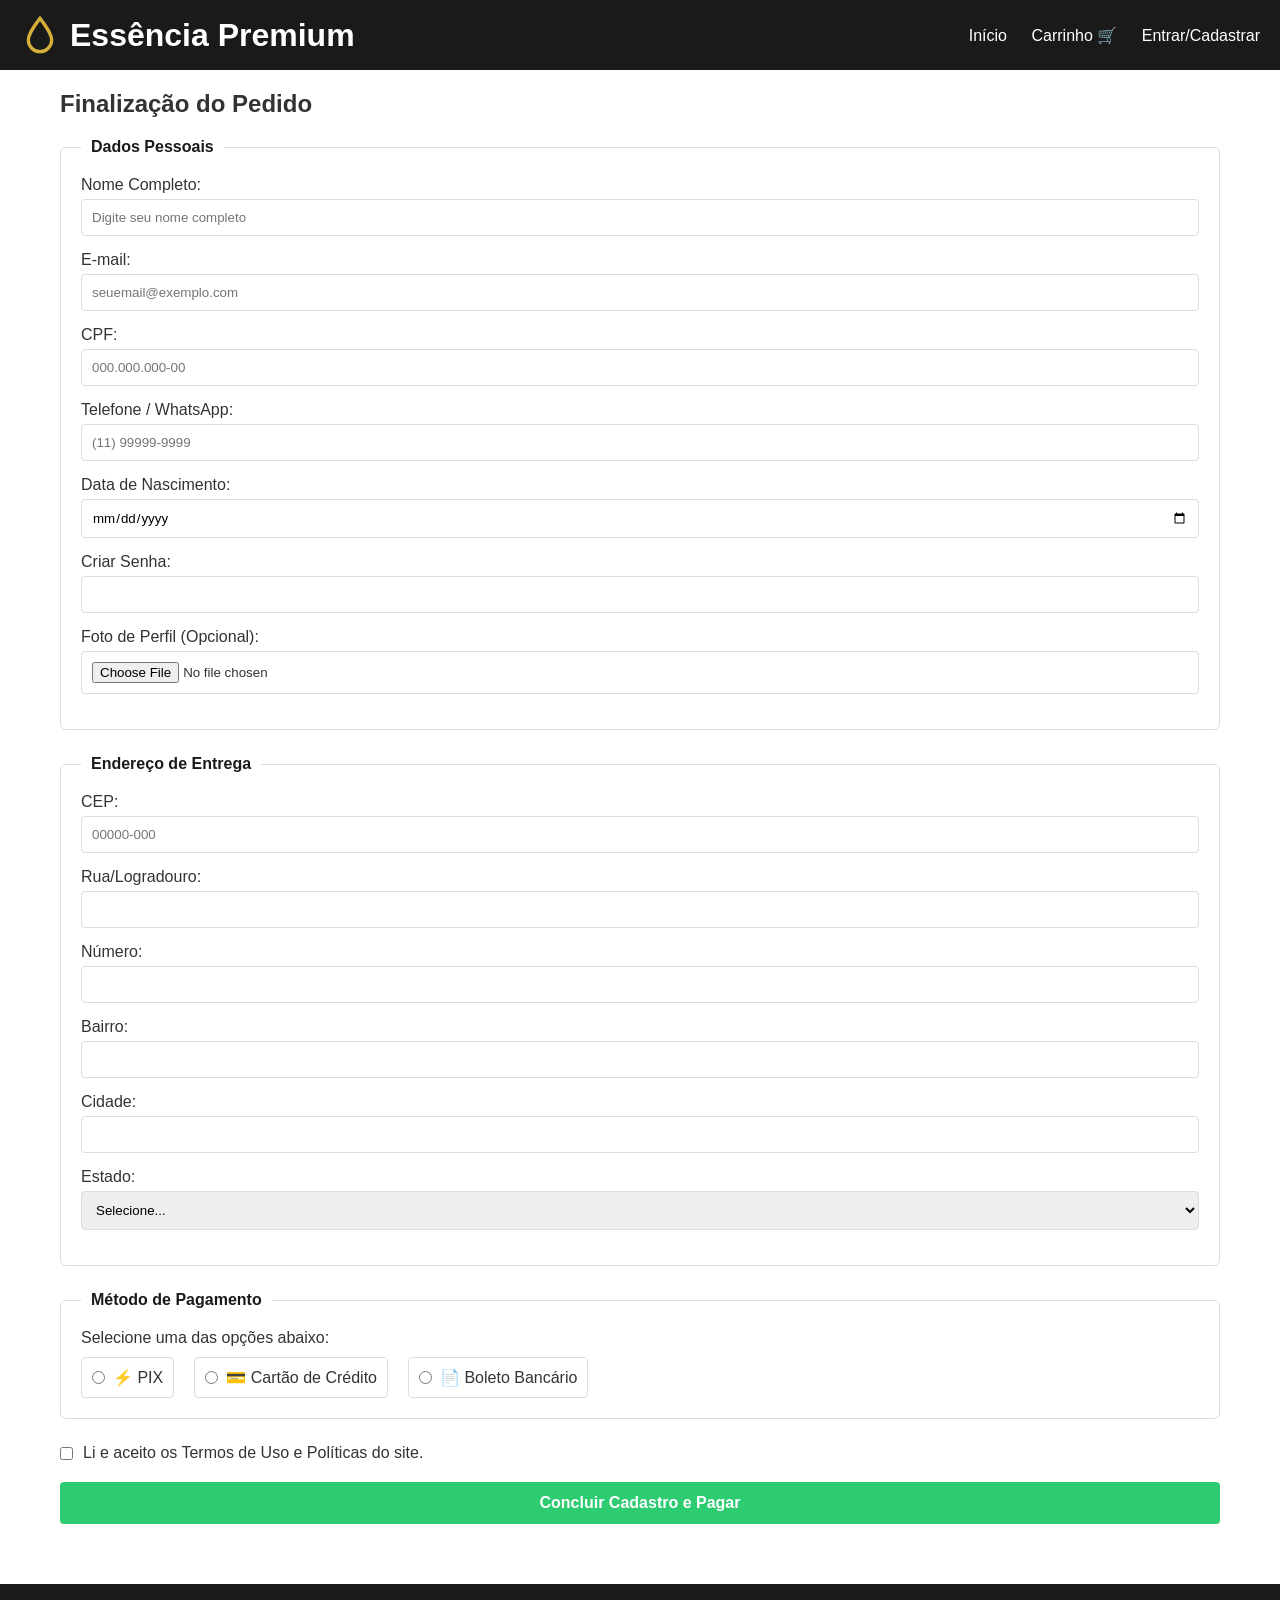
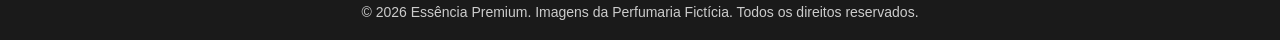
<file: cadastro.html>
<!DOCTYPE html>
<html lang="pt-BR">
<head>
    <meta charset="UTF-8">
    <meta name="viewport" content="width=device-width, initial-scale=1.0">
    <title>Cadastro e Checkout - Essência Premium</title>
    <link rel="stylesheet" href="style.css">
</head>
<body>
    <header>
        <div class="logo-container">
            <svg class="logo-img" viewBox="0 0 24 24" fill="none" stroke="#d4af37" stroke-width="2">
                <path d="M12 22a7 7 0 0 0 7-7c0-4.3-7-13-7-13S5 10.7 5 15a7 7 0 0 0 7 7z"/>
            </svg>
            <h1>Essência Premium</h1>
        </div>
        <nav>
            <a href="index.html">Início</a>
            <a href="carrinho.html">Carrinho 🛒</a>
            <a href="cadastro.html">Entrar/Cadastrar</a>
        </nav>
    </header>
    <main>
        <h2 style="margin-bottom: 20px;">Finalização do Pedido</h2>
        <form action="#" method="POST">
            <fieldset>
                <legend>Dados Pessoais</legend>
                
                <div class="form-group">
                    <label for="nome">Nome Completo:</label>
                    <input type="text" id="nome" required placeholder="Digite seu nome completo">
                </div>
                <div class="form-group">
                    <label for="email">E-mail:</label>
                    <input type="email" id="email" required placeholder="seuemail@exemplo.com">
                </div>
                <div class="form-group">
                    <label for="cpf">CPF:</label>
                    <input type="text" id="cpf" required pattern="\d{3}\.\d{3}\.\d{3}-\d{2}" placeholder="000.000.000-00">
                </div>
                <div class="form-group">
                    <label for="tel">Telefone / WhatsApp:</label>
                    <input type="tel" id="tel" required placeholder="(11) 99999-9999">
                </div>
                <div class="form-group">
                    <label for="nascimento">Data de Nascimento:</label>
                    <input type="date" id="nascimento" required>
                </div>
                <div class="form-group">
                    <label for="senha">Criar Senha:</label>
                    <input type="password" id="senha" required minlength="6">
                </div>
                <div class="form-group">
                    <label for="avatar">Foto de Perfil (Opcional):</label>
                    <input type="file" id="avatar" accept="image/*">
                </div>
            </fieldset>
            <fieldset>
                <legend>Endereço de Entrega</legend>

                <div class="form-group">
                    <label for="cep">CEP:</label>
                    <input type="text" id="cep" required placeholder="00000-000">
                </div>

                <div class="form-group">
                    <label for="rua">Rua/Logradouro:</label>
                    <input type="text" id="rua" required>
                </div>

                <div class="form-group">
                    <label for="numero">Número:</label>
                    <input type="text" id="numero" required>
                </div>

                <div class="form-group">
                    <label for="bairro">Bairro:</label>
                    <input type="text" id="bairro" required>
                </div>

                <div class="form-group">
                    <label for="cidade">Cidade:</label>
                    <input type="text" id="cidade" required>
                </div>

                <div class="form-group">
                    <label for="estado">Estado:</label>
                    <select id="estado" required>
                        <option value="">Selecione...</option>
                        <option value="SP">São Paulo</option>
                        <option value="RJ">Rio de Janeiro</option>
                        <option value="MG">Minas Gerais</option>
                    </select>
                </div>
            </fieldset>
            <fieldset>
                <legend>Método de Pagamento</legend>
                <p>Selecione uma das opções abaixo:</p>
                <div class="payment-methods">
                    <label class="payment-option">
                        <input type="radio" name="pagamento" value="pix" required>
                        <span>⚡ PIX</span>
                    </label>
                    <label class="payment-option">
                        <input type="radio" name="pagamento" value="cartao">
                        <span>💳 Cartão de Crédito</span>
                    </label>
                    <label class="payment-option">
                        <input type="radio" name="pagamento" value="boleto">
                        <span>📄 Boleto Bancário</span>
                    </label>
                </div>
            </fieldset>
            <div style="margin: 20px 0; display: flex; gap: 10px; align-items: center;">
                <input type="checkbox" id="termos" required>
                <label for="termos">Li e aceito os Termos de Uso e Políticas do site.</label>
            </div>
            <button type="submit" class="btn-checkout" style="width: 100%; border: none; cursor: pointer; font-size: 16px;">
                Concluir Cadastro e Pagar
            </button>
        </form>
    </main>
    <footer>
        <p>&copy; 2026 Essência Premium. Imagens da Perfumaria Fictícia. Todos os direitos reservados.</p>
    </footer>

</body>
</html>
</file>
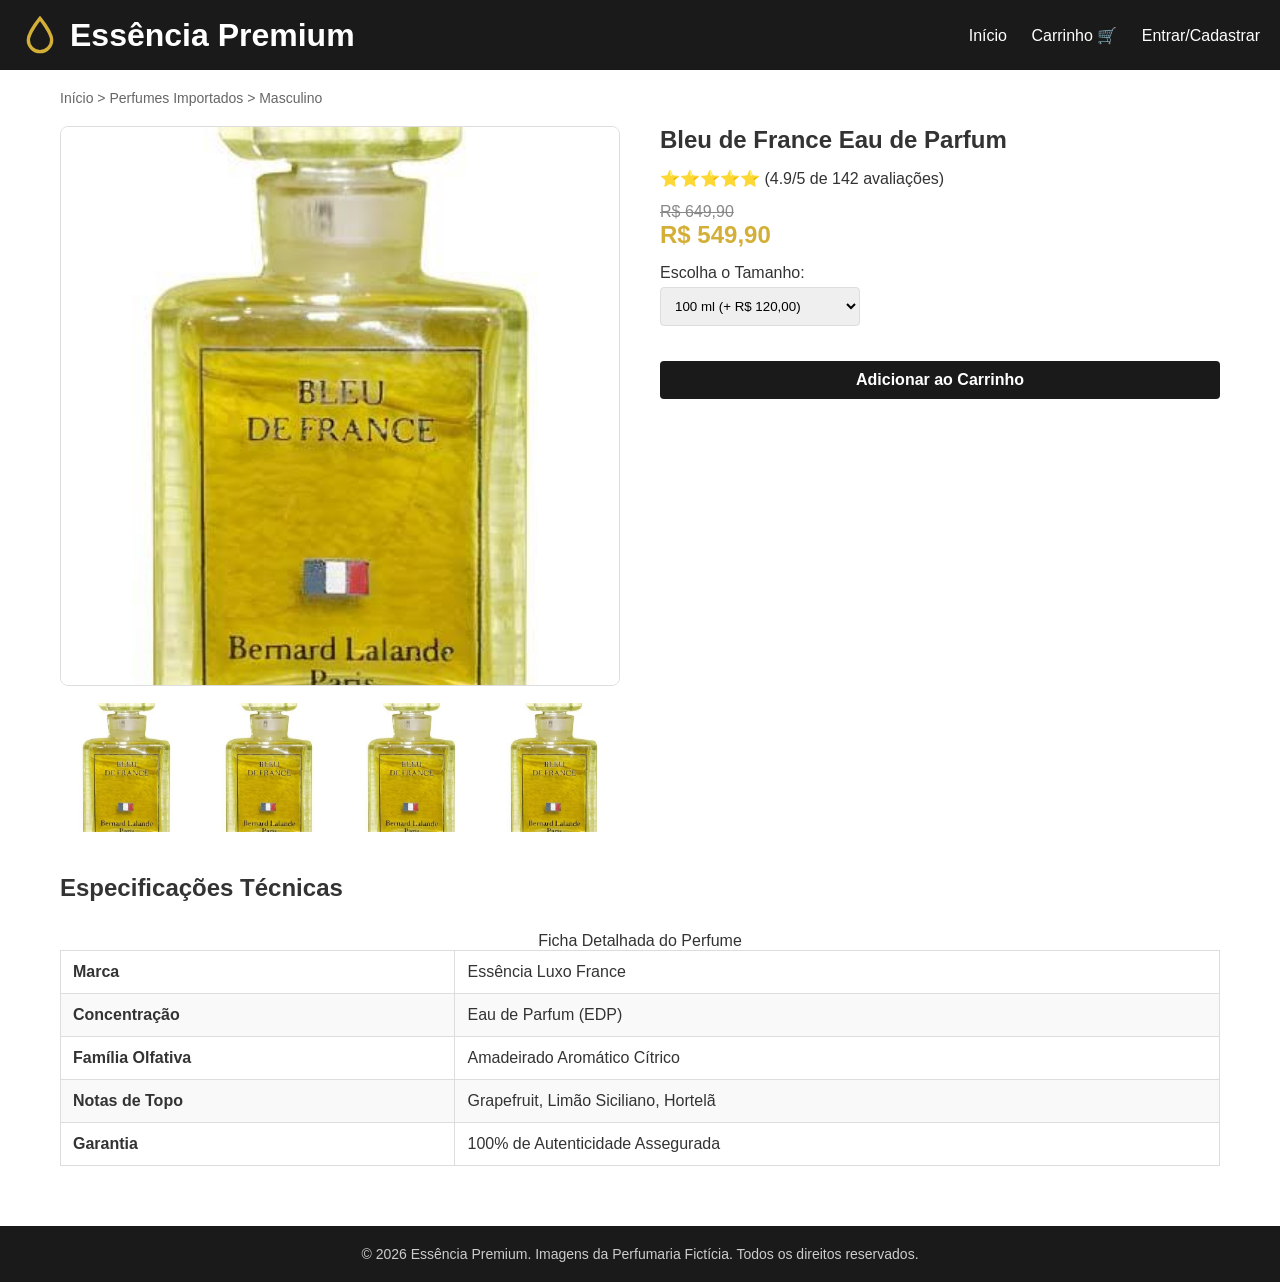
<file: produto.html>
<!DOCTYPE html>
<html lang="pt-BR">
<head>
    <meta charset="UTF-8">
    <meta name="viewport" content="width=device-width, initial-scale=1.0">
    <title>Bleu de France - Essência Premium</title>
    <link rel="stylesheet" href="style.css">
</head>
<body>

    <header>
        <div class="logo-container">
            <svg class="logo-img" viewBox="0 0 24 24" fill="none" stroke="#d4af37" stroke-width="2">
                <path d="M12 22a7 7 0 0 0 7-7c0-4.3-7-13-7-13S5 10.7 5 15a7 7 0 0 0 7 7z"/>
            </svg>
            <h1>Essência Premium</h1>
        </div>
        <nav>
            <a href="index.html">Início</a>
            <a href="carrinho.html">Carrinho 🛒</a>
            <a href="cadastro.html">Entrar/Cadastrar</a>
        </nav>
    </header>
    <main>
        <div class="breadcrumb">Início &gt; Perfumes Importados &gt; Masculino</div>
        <section class="product-details-container">
            <div class="gallery-column">
         <img class="main-product-img" src="images/bleu.jpg" alt="Foto Ampliada de Bleu de France">
                <div class="thumbnails-container">
                    <img class="thumb-img" src="images/bleu.jpg" alt="Frasco Frontal">
                    <img class="thumb-img" src="images/bleu.jpg" alt="Detalhe do Borrifador">
                    <img class="thumb-img" src="images/bleu.jpg" alt="Embalagem Luxo">
                    <img class="thumb-img" src="images/bleu.jpg" alt="Textura e Fragrância">
                </div>
            </div>
            <div class="info-column">
                <h2>Bleu de France Eau de Parfum</h2>
                <p class="rating">⭐⭐⭐⭐⭐ (4.9/5 de 142 avaliações)</p>
                <p class="price-block">
                    <span class="old-price">R$ 649,90</span><br>
                    <span class="current-price">R$ 549,90</span>
                </p>
                <div class="options">
                    <label for="volumetria">Escolha o Tamanho:</label><br>
                    <select id="volumetria" class="option-selector">
                        <option value="50ml">50 ml</option>
                        <option value="100ml" selected>100 ml (+ R$ 120,00)</option>
                        <option value="200ml">200 ml (+ R$ 280,00)</option>
                    </select>
                </div>

                <a href="carrinho.html" class="btn-buy" style="text-align:center; margin-top:20px;">Adicionar ao Carrinho</a>
            </div>
        </section>
        <h2>Especificações Técnicas</h2>
        <table class="spec-table">
            <caption>Ficha Detalhada do Perfume</caption>
            <tbody>
                <tr>
                    <th scope="row">Marca</th>
                    <td>Essência Luxo France</td>
                </tr>
                <tr>
                    <th scope="row">Concentração</th>
                    <td>Eau de Parfum (EDP)</td>
                </tr>
                <tr>
                    <th scope="row">Família Olfativa</th>
                    <td>Amadeirado Aromático Cítrico</td>
                </tr>
                <tr>
                    <th scope="row">Notas de Topo</th>
                    <td>Grapefruit, Limão Siciliano, Hortelã</td>
                </tr>
                <tr>
                    <th scope="row">Garantia</th>
                    <td>100% de Autenticidade Assegurada</td>
                </tr>
            </tbody>
        </table>
    </main>
    <footer>
        <p>&copy; 2026 Essência Premium. Imagens da Perfumaria Fictícia. Todos os direitos reservados.</p>
    </footer>

</body>
</html>
</file>
<file: style.css>
:root {
    --primary-color: #d4af37; 
    --secondary-color: #1a1a1a; 
    --light-bg: #f9f9f9;
    --text-color: #333;
    --border-color: #ddd;
    --success-color: #2ecc71;
    --error-color: #e74c3c;
}

* {
    margin: 0;
    padding: 0;
    box-sizing: border-box;
    font-family: 'Segoe UI', Tahoma, Geneva, Verdana, sans-serif;
}

body {
    color: var(--text-color);
    background-color: #fff;
    display: flex;
    flex-direction: column;
    min-height: 100vh;
}

main {
    flex: 1;
    max-width: 1200px;
    width: 100%;
    margin: 0 auto;
    padding: 20px;
}

header {
    background-color: var(--secondary-color);
    color: #fff;
    padding: 15px 20px;
    display: flex;
    justify-content: space-between;
    align-items: center;
    position: sticky;
    top: 0;
    z-index: 1000;
}

.logo-container {
    display: flex;
    align-items: center;
    gap: 10px;
}

.logo-img {
    width: 40px;
    height: 40px;
}

header nav a {
    color: #fff;
    text-decoration: none;
    margin-left: 20px;
    transition: color 0.3s;
}

header nav a:hover {
    color: var(--primary-color);
}

footer {
    background-color: var(--secondary-color);
    color: #ccc;
    text-align: center;
    padding: 20px;
    margin-top: 40px;
    font-size: 14px;
}

.hero-carousel {
    display: flex;
    overflow-x: auto;
    scroll-snap-type: x mandatory;
    scroll-behavior: smooth;
    box-shadow: 0 4px 10px rgba(0,0,0,0.1);
    border-radius: 8px;
    margin-bottom: 30px;
}

.hero-carousel::-webkit-scrollbar {
    display: none;
}

.carousel-item {
    flex: 0 0 100%;
    scroll-snap-align: start;
    position: relative;
}

.carousel-item picture img {
    width: 100%;
    height: 350px;
    object-fit: cover;
    display: block;
}


.section-title {
    text-align: center;
    margin: 30px 0 20px;
    font-size: 24px;
    text-transform: uppercase;
    letter-spacing: 2px;
}

.categories-container {
    display: flex;
    justify-content: center;
    gap: 30px;
    flex-wrap: wrap;
    margin-bottom: 40px;
}

.category-card {
    text-align: center;
    text-decoration: none;
    color: var(--text-color);
}

.category-img {
    width: 120px;
    height: 120px;
    border-radius: 50%;
    object-fit: cover;
    border: 3px solid transparent;
    transition: transform 0.3s, border-color 0.3s;
}

.category-card:hover .category-img {
    transform: scale(1.08);
    border-color: var(--primary-color);
}


.product-grid {
    display: grid;
    grid-template-columns: repeat(auto-fill, minmax(280px, 1fr));
    gap: 25px;
}

.product-card {
    background: #fff;
    border: 1px solid var(--border-color);
    border-radius: 8px;
    padding: 15px;
    text-align: center;
    position: relative;
    display: flex;
    flex-direction: column;
    justify-content: space-between;
}

.product-image-container {
    overflow: hidden;
    border-radius: 6px;
    position: relative;
    aspect-ratio: 1 / 1;
}

.product-img {
    width: 100%;
    height: 100%;
    object-fit: cover;
    transition: transform 0.3s;
}

.product-card:hover .product-img {
    transform: scale(1.1);
}

.product-card.sold-out .product-img {
    filter: grayscale(100%);
    opacity: 0.7;
}

.badge-sold-out {
    position: absolute;
    top: 15px;
    left: 15px;
    background-color: rgba(0, 0, 0, 0.8);
    color: #fff;
    padding: 5px 10px;
    font-size: 12px;
    font-weight: bold;
    border-radius: 4px;
    z-index: 10;
}

.product-title {
    font-size: 18px;
    margin: 15px 0 5px;
}

.product-price {
    font-weight: bold;
    color: var(--secondary-color);
    margin-bottom: 15px;
}

.btn-buy {
    display: inline-block;
    background-color: var(--secondary-color);
    color: #fff;
    padding: 10px;
    text-decoration: none;
    border-radius: 4px;
    font-weight: bold;
    transition: background 0.3s;
}

.btn-buy:hover {
    background-color: var(--primary-color);
}

.breadcrumb {
    font-size: 14px;
    margin-bottom: 20px;
    color: #666;
}

.product-details-container {
    display: grid;
    grid-template-columns: 1fr 1fr;
    gap: 40px;
    margin-bottom: 40px;
}

.gallery-column {
    display: flex;
    flex-direction: column;
    gap: 15px;
}

.main-product-img {
    width: 100%;
    aspect-ratio: 1 / 1;
    object-fit: cover;
    border-radius: 8px;
    border: 1px solid var(--border-color);
}

.thumbnails-container {
    display: grid;
    grid-template-columns: repeat(4, 1fr);
    gap: 10px;
}

.thumb-img {
    width: 100%;
    aspect-ratio: 1 / 1;
    object-fit: cover;
    border-radius: 4px;
    cursor: pointer;
    border: 2px solid transparent;
}

.thumb-img:hover {
    border-color: var(--primary-color);
}

.info-column {
    display: flex;
    flex-direction: column;
    gap: 15px;
}

.old-price {
    text-decoration: line-through;
    color: #888;
}

.current-price {
    font-size: 24px;
    font-weight: bold;
    color: var(--primary-color);
}

.option-selector {
    padding: 10px;
    border-radius: 4px;
    border: 1px solid var(--border-color);
    width: 100%;
    max-width: 200px;
    margin-top: 5px;
}

.spec-table, .cart-table {
    width: 100%;
    border-collapse: collapse;
    margin-top: 30px;
}

.spec-table th, .spec-table td, 
.cart-table th, .cart-table td {
    border: 1px solid var(--border-color);
    padding: 12px;
    text-align: left;
}

.spec-table tbody tr:nth-child(even) {
    background-color: var(--light-bg);
}

.cart-page-layout {
    display: grid;
    grid-template-columns: 2fr 1fr;
    gap: 30px;
}

.cart-table th {
    background-color: var(--light-bg);
}

.cart-item-info {
    display: flex;
    align-items: center;
    gap: 15px;
}

.cart-thumb {
    width: 64px;
    height: 64px;
    object-fit: cover;
    border-radius: 4px;
}

.order-summary {
    background-color: var(--light-bg);
    border: 1px solid var(--border-color);
    border-radius: 8px;
    padding: 20px;
    display: flex;
    flex-direction: column;
    gap: 15px;
    height: fit-content;
}

.summary-row {
    display: flex;
    justify-content: space-between;
    border-bottom: 1px dashed var(--border-color);
    padding-bottom: 10px;
}

.btn-checkout {
    display: block;
    text-align: center;
    background-color: var(--success-color);
    color: white;
    padding: 12px;
    text-decoration: none;
    border-radius: 4px;
    font-weight: bold;
}

form fieldset {
    border: 1px solid var(--border-color);
    border-radius: 6px;
    padding: 20px;
    margin-bottom: 25px;
}

form legend {
    padding: 0 10px;
    font-weight: bold;
    color: var(--secondary-color);
}

.form-group {
    display: flex;
    flex-direction: column;
    gap: 5px;
    margin-bottom: 15px;
}

.form-group input, .form-group select {
    padding: 10px;
    border: 1px solid var(--border-color);
    border-radius: 4px;
    outline: none;
    transition: border-color 0.3s, box-shadow 0.3s;
}
.form-group input:focus, .form-group select:focus {
    border-color: #3498db;
    box-shadow: 0 0 5px rgba(52, 152, 219, 0.5);
}

.form-group input:focus:valid, .form-group select:focus:valid {
    border-color: var(--success-color);
    box-shadow: 0 0 5px rgba(46, 204, 113, 0.5);
}

.form-group input:focus:invalid, .form-group select:focus:invalid {
    border-color: var(--error-color);
    box-shadow: 0 0 5px rgba(231, 76, 60, 0.5);
}
.payment-methods {
    display: flex;
    gap: 20px;
    margin-top: 10px;
}
.payment-option {
    display: flex;
    align-items: center;
    gap: 8px;
    border: 1px solid var(--border-color);
    padding: 10px;
    border-radius: 4px;
    cursor: pointer;
}
@media (max-width: 768px) {
    .product-details-container, .cart-page-layout {
        grid-template-columns: 1fr;
    }
}
</file>
